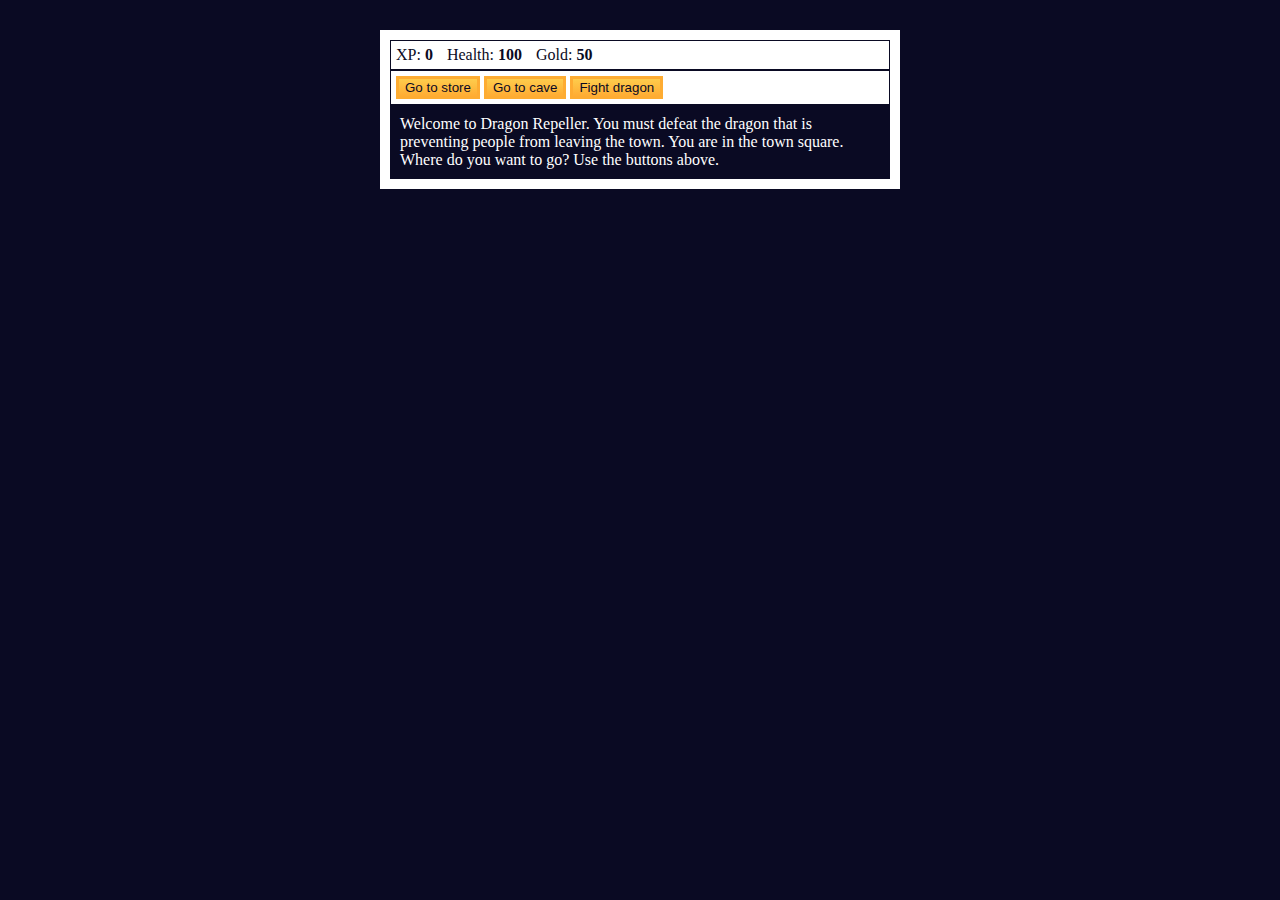
<file: basicRolePlayGame/index.html>
<!DOCTYPE html>
<html lang="en">
   <head>
      <meta charset="utf-8" />
      <link rel="stylesheet" href="./styles.css" />
      <title>RPG - Dragon Repeller</title>
   </head>
   <body>
      <div id="game">
         <div id="stats">
            <span class="stat"
               >XP: <strong><span id="xpText">0</span></strong></span
            >
            <span class="stat"
               >Health: <strong><span id="healthText">100</span></strong></span
            >
            <span class="stat"
               >Gold: <strong><span id="goldText">50</span></strong></span
            >
         </div>
         <div id="controls">
            <button id="button1">Go to store</button>
            <button id="button2">Go to cave</button>
            <button id="button3">Fight dragon</button>
         </div>
         <div id="monsterStats">
            <span class="stat"
               >Monster Name: <strong><span id="monsterName"></span></strong
            ></span>
            <span class="stat"
               >Health: <strong><span id="monsterHealth"></span></strong
            ></span>
         </div>
         <div id="text">
            Welcome to Dragon Repeller. You must defeat the dragon that is
            preventing people from leaving the town. You are in the town square.
            Where do you want to go? Use the buttons above.
         </div>
      </div>
      <script src="./script.js"></script>
   </body>
</html>
</file>
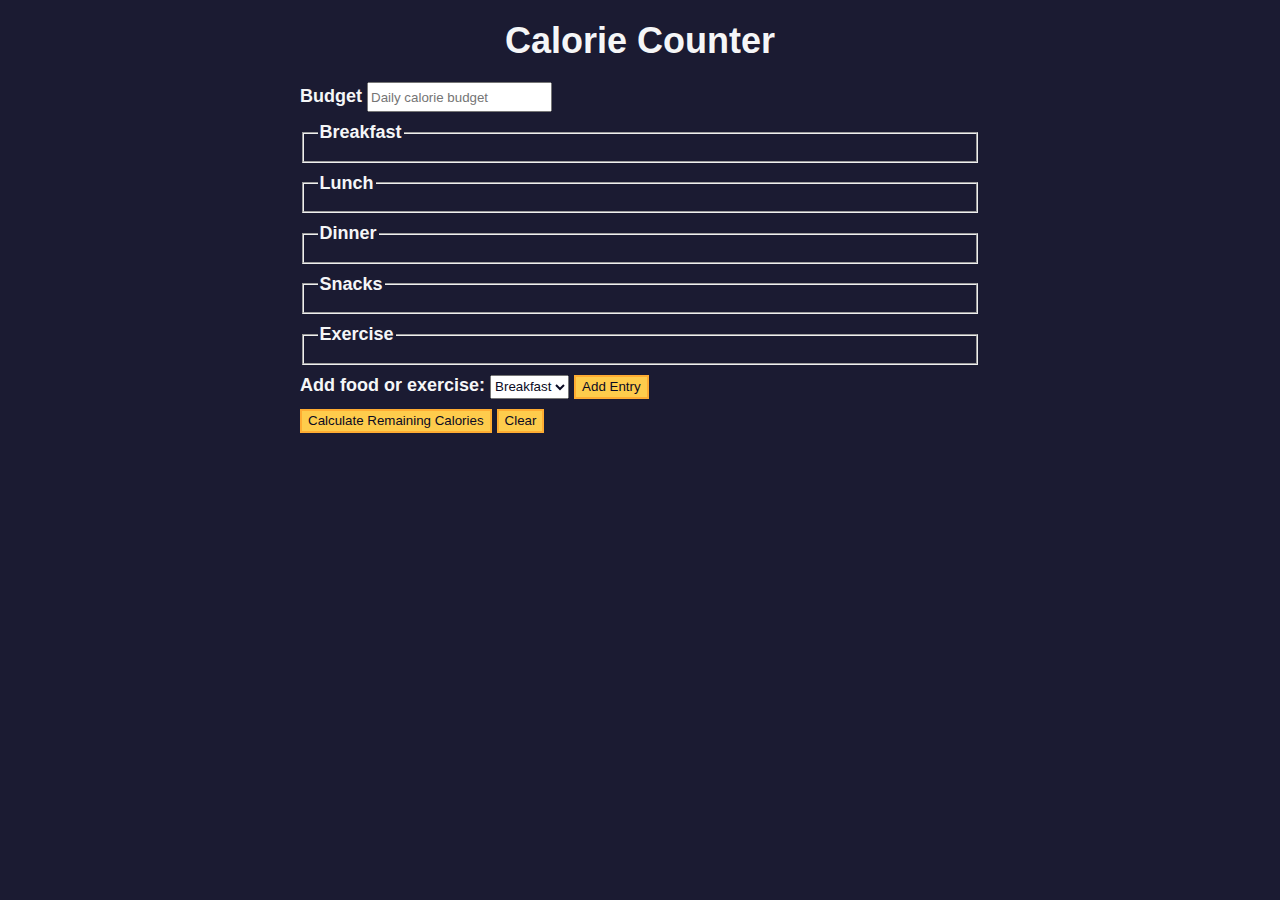
<file: calorieCounter/index.html>
<!DOCTYPE html>
<html lang="en">
   <head>
      <meta charset="utf-8" />
      <meta name="viewport" content="width=device-width, initial-scale=1.0" />
      <link rel="stylesheet" href="styles.css" />
      <title>Calorie Counter</title>
   </head>
   <body>
      <main>
         <h1>Calorie Counter</h1>
         <div class="container">
            <form id="calorie-counter">
               <label for="budget">Budget</label>
               <input
                  type="number"
                  min="0"
                  id="budget"
                  placeholder="Daily calorie budget"
                  required
               />
               <fieldset id="breakfast">
                  <legend>Breakfast</legend>
                  <div class="input-container"></div>
               </fieldset>
               <fieldset id="lunch">
                  <legend>Lunch</legend>
                  <div class="input-container"></div>
               </fieldset>
               <fieldset id="dinner">
                  <legend>Dinner</legend>
                  <div class="input-container"></div>
               </fieldset>
               <fieldset id="snacks">
                  <legend>Snacks</legend>
                  <div class="input-container"></div>
               </fieldset>
               <fieldset id="exercise">
                  <legend>Exercise</legend>
                  <div class="input-container"></div>
               </fieldset>
               <div class="controls">
                  <span>
                     <label for="entry-dropdown">Add food or exercise:</label>
                     <select id="entry-dropdown" name="options">
                        <option value="breakfast" selected>Breakfast</option>
                        <option value="lunch">Lunch</option>
                        <option value="dinner">Dinner</option>
                        <option value="snacks">Snacks</option>
                        <option value="exercise">Exercise</option>
                     </select>
                     <button type="button" id="add-entry">Add Entry</button>
                  </span>
               </div>
               <div>
                  <button type="submit">Calculate Remaining Calories</button>
                  <button type="button" id="clear">Clear</button>
               </div>
            </form>
            <div id="output" class="output hide"></div>
         </div>
      </main>
      <script src="./script.js"></script>
   </body>
</html>
</file>
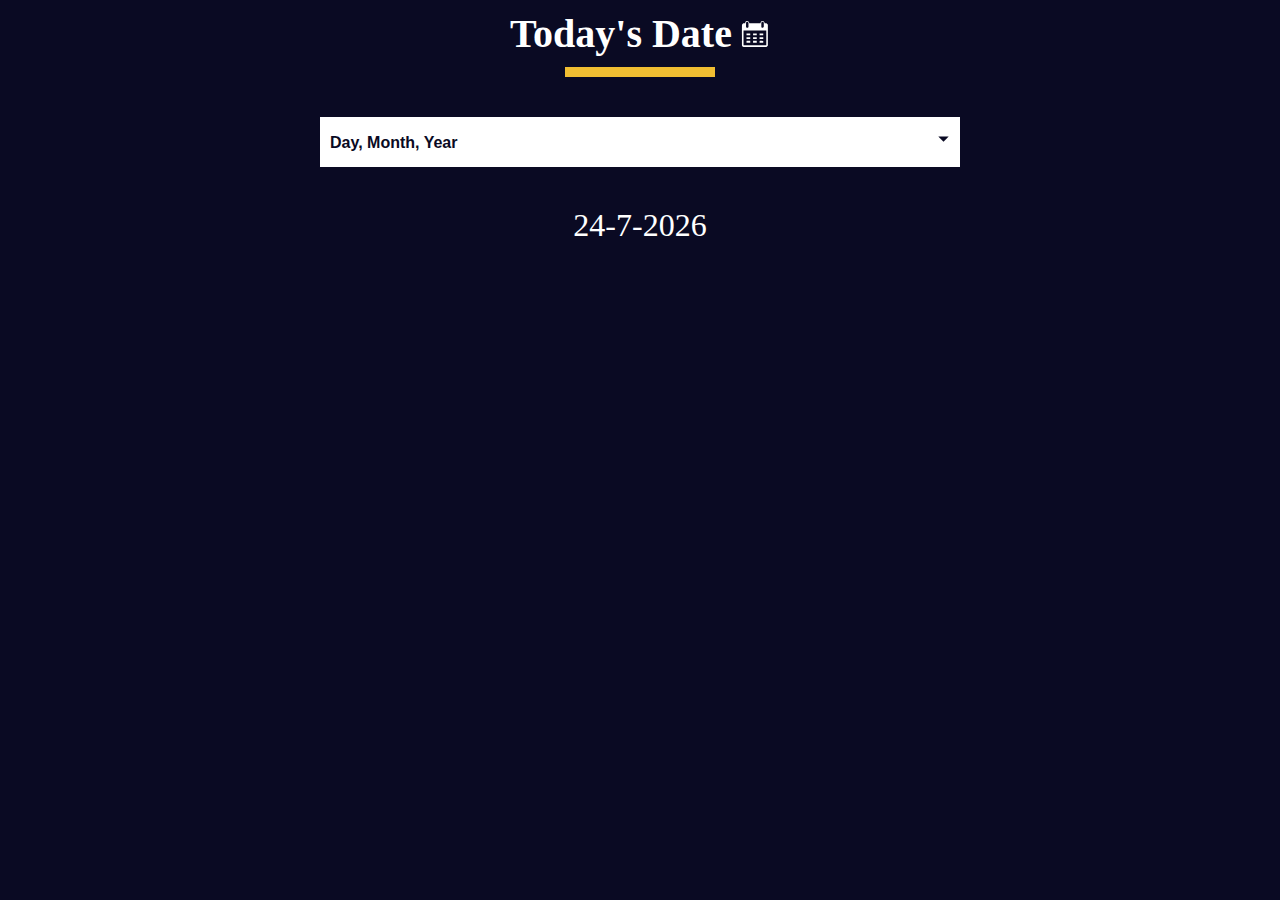
<file: dateFormatter/index.html>
<!DOCTYPE html>
<html lang="en">
   <head>
      <meta charset="UTF-8" />
      <meta http-equiv="X-UA-Compatible" content="IE=edge" />
      <meta name="viewport" content="width=device-width, initial-scale=1.0" />
      <title>Learn the Date Object by Building a Date Formatter</title>
      <link rel="stylesheet" href="./styles.css" />
   </head>
   <body>
      <main>
         <div class="title-container">
            <h1 class="title">Today's Date</h1>

            <svg
               class="date-svg"
               xmlns="http://www.w3.org/2000/svg"
               version="1.0"
               width="512.000000pt"
               height="512.000000pt"
               viewBox="0 0 512.000000 512.000000"
               preserveAspectRatio="xMidYMid meet"
            >
               <g
                  transform="translate(0.000000,512.000000) scale(0.100000,-0.100000)"
                  fill="#fff"
                  stroke="none"
               >
                  <path
                     d="M1145 4777 c-71 -24 -120 -54 -164 -102 -59 -64 -83 -124 -89 -216 l-4 -77 -147 -3 c-142 -4 -149 -5 -213 -37 -81 -40 -149 -111 -177 -188 -21 -54 -21 -64 -21 -1789 0 -1725 0 -1735 21 -1789 28 -77 96 -148 177 -188 l67 -33 1950 0 1950 0 67 33 c74 36 133 96 170 170 l23 47 0 1760 0 1760 -23 47 c-37 74 -96 134 -169 170 -63 31 -71 32 -213 36 l-148 4 -4 77 c-8 133 -82 242 -200 297 -54 25 -75 29 -148 29 -94 -1 -151 -20 -220 -75 -75 -59 -130 -181 -130 -287 l0 -43 -954 0 -954 0 -7 74 c-12 137 -89 251 -201 303 -66 30 -179 39 -239 20z m209 -164 c23 -16 52 -49 66 -73 l25 -45 0 -365 0 -365 -28 -47 c-30 -52 -88 -92 -149 -103 -54 -10 -137 17 -175 57 -65 69 -64 60 -61 471 l3 373 27 41 c17 26 45 50 80 68 71 35 151 31 212 -12z m2594 11 c41 -20 59 -37 82 -78 l30 -51 0 -360 c0 -329 -2 -364 -19 -401 -36 -79 -137 -133 -222 -119 -57 10 -125 58 -151 107 -23 42 -23 50 -26 388 -3 377 -1 403 51 465 62 76 162 95 255 49z m537 -2717 l0 -1239 -24 -19 c-23 -19 -67 -19 -1916 -19 -1849 0 -1893 0 -1916 19 l-24 19 -3 1241 -2 1241 1942 -2 1943 -3 0 -1238z"
                  />
                  <path
                     d="M1112 2493 l3 -158 318 -3 317 -2 0 160 0 160 -320 0 -321 0 3 -157z"
                  />
                  <path
                     d="M2230 2490 l0 -160 315 0 315 0 0 160 0 160 -315 0 -315 0 0 -160z"
                  />
                  <path
                     d="M3342 2493 l3 -158 310 0 310 0 3 158 3 157 -316 0 -316 0 3 -157z"
                  />
                  <path
                     d="M1110 1855 l0 -155 320 0 320 0 0 155 0 155 -320 0 -320 0 0 -155z"
                  />
                  <path
                     d="M2230 1855 l0 -155 315 0 315 0 0 155 0 155 -315 0 -315 0 0 -155z"
                  />
                  <path
                     d="M3340 1855 l0 -155 315 0 315 0 0 155 0 155 -315 0 -315 0 0 -155z"
                  />
                  <path
                     d="M1117 1383 c-4 -3 -7 -78 -7 -165 l0 -158 320 0 320 0 0 165 0 165 -313 0 c-173 0 -317 -3 -320 -7z"
                  />
                  <path
                     d="M2230 1225 l0 -165 315 0 315 0 0 165 0 165 -315 0 -315 0 0 -165z"
                  />
                  <path
                     d="M3347 1383 c-4 -3 -7 -78 -7 -165 l0 -158 315 0 315 0 -2 163 -3 162 -306 3 c-168 1 -308 -1 -312 -5z"
                  />
               </g>
            </svg>
         </div>
         <div class="divider"></div>

         <div class="dropdown-container">
            <select name="date-options" id="date-options">
               <option value="dd-mm-yyyy">Day, Month, Year</option>
               <option value="yyyy-mm-dd">Year, Month, Day</option>
               <option value="mm-dd-yyyy-h-mm">
                  Month, Day, Year, Hours, Minutes
               </option>
            </select>
            <div class="select-icon">
               <svg
                  class="icon"
                  xmlns="http://www.w3.org/2000/svg"
                  width="25"
                  height="35"
                  viewBox="0 0 24 24"
               >
                  <rect x="0" fill="none" width="24" height="24" />

                  <g>
                     <path d="M7 10l5 5 5-5" />
                  </g>
               </svg>
            </div>
         </div>

         <p id="current-date"></p>
      </main>

      <script src="./script.js"></script>
   </body>
</html>
</file>
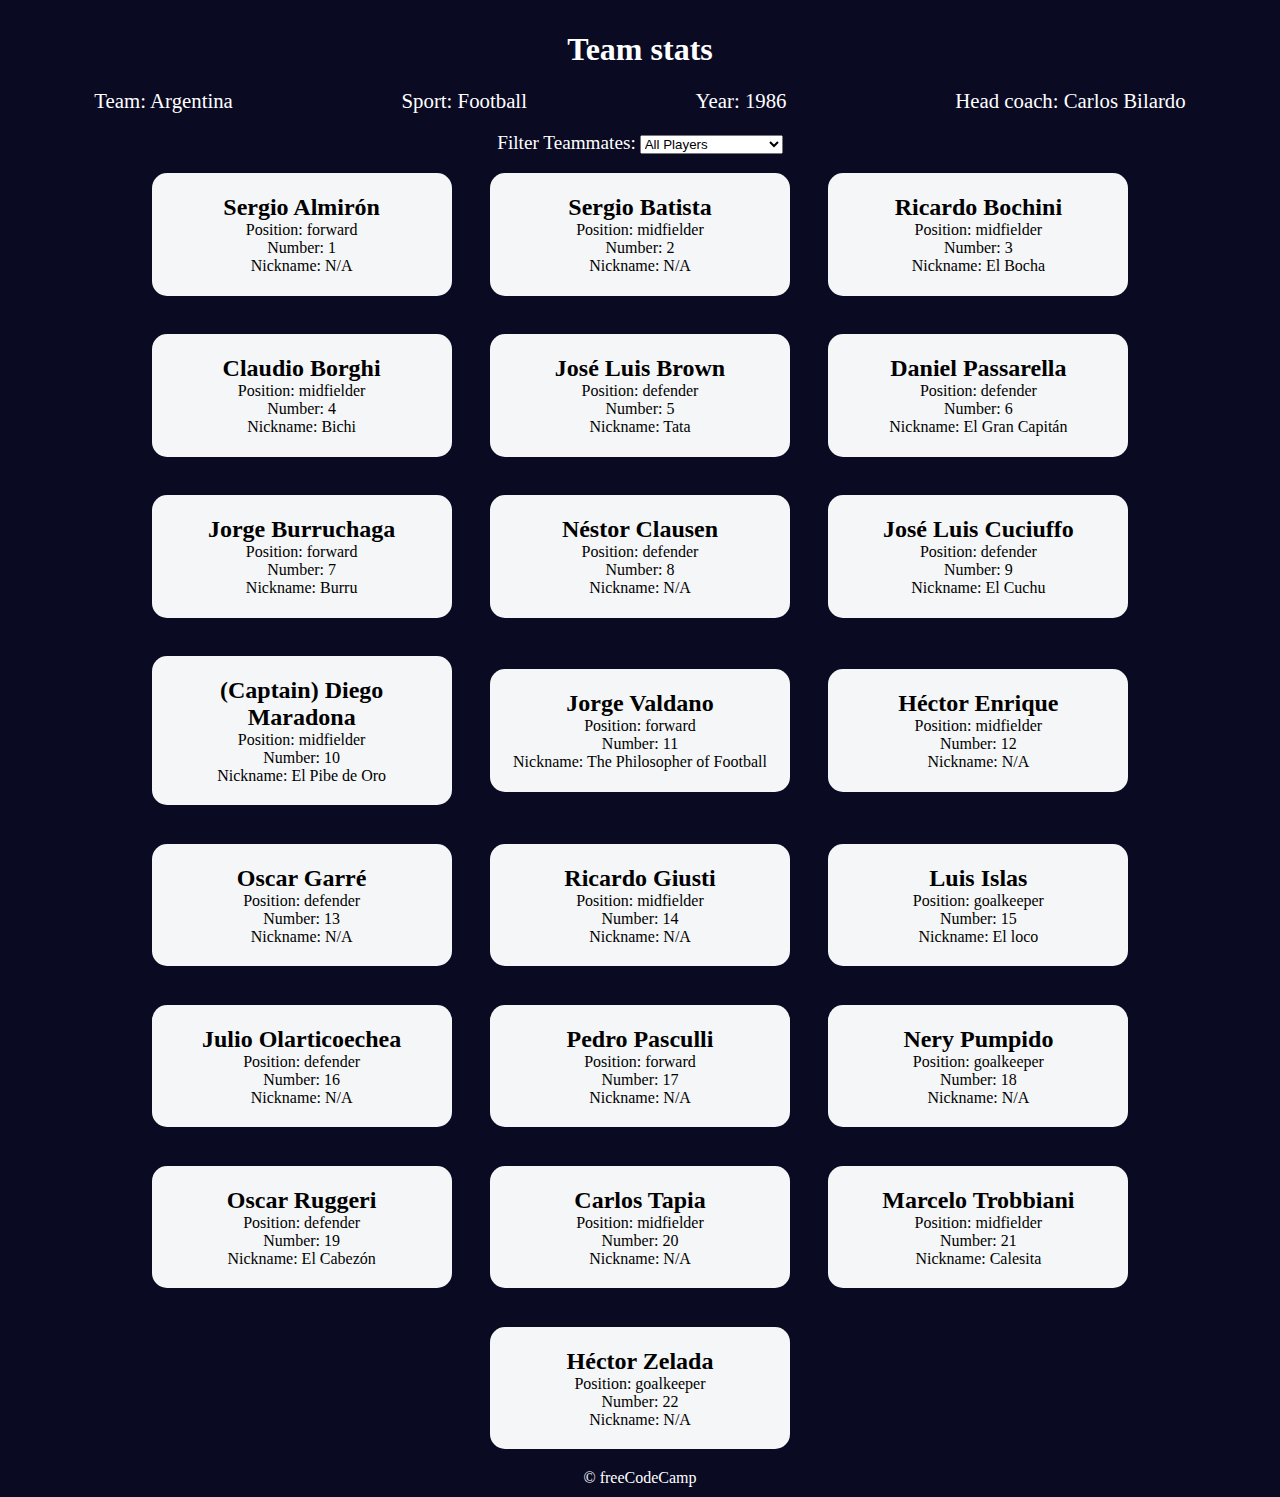
<file: Football Team Cards/index.html>
<!DOCTYPE html>
<html lang="en">
   <head>
      <meta charset="UTF-8" />
      <meta http-equiv="X-UA-Compatible" content="IE=edge" />
      <meta name="viewport" content="width=device-width, initial-scale=1.0" />
      <title>
         Learn Modern JavaScript methods by building football team cards
      </title>
      <link rel="stylesheet" href="styles.css" />
   </head>
   <body>
      <h1 class="title">Team stats</h1>
      <main>
         <div class="team-stats">
            <p>Team: <span id="team"></span></p>
            <p>Sport: <span id="sport"></span></p>
            <p>Year: <span id="year"></span></p>
            <p>Head coach: <span id="head-coach"></span></p>
         </div>
         <label class="options-label" for="players">Filter Teammates:</label>
         <select name="players" id="players">
            <option value="all">All Players</option>
            <option value="nickname">Nicknames</option>
            <option value="forward">Position Forward</option>
            <option value="midfielder">Position Midfielder</option>
            <option value="defender">Position Defender</option>
            <option value="goalkeeper">Position Goalkeeper</option>
         </select>
         <div class="cards" id="player-cards">
            <div class="player-card">
               <h2>Sergio Almirón</h2>
               <p>Position: forward</p>
               <p>Number: 1</p>
               <p>Nickname: N/A</p>
            </div>
            <div class="player-card">
               <h2>Sergio Batista</h2>
               <p>Position: midfielder</p>
               <p>Number: 2</p>
               <p>Nickname: N/A</p>
            </div>
            <div class="player-card">
               <h2>Ricardo Bochini</h2>
               <p>Position: midfielder</p>
               <p>Number: 3</p>
               <p>Nickname: El Bocha</p>
            </div>
            <div class="player-card">
               <h2>Claudio Borghi</h2>
               <p>Position: midfielder</p>
               <p>Number: 4</p>
               <p>Nickname: Bichi</p>
            </div>
            <div class="player-card">
               <h2>José Luis Brown</h2>
               <p>Position: defender</p>
               <p>Number: 5</p>
               <p>Nickname: Tata</p>
            </div>
            <div class="player-card">
               <h2>Daniel Passarella</h2>
               <p>Position: defender</p>
               <p>Number: 6</p>
               <p>Nickname: El Gran Capitán</p>
            </div>
            <div class="player-card">
               <h2>Jorge Burruchaga</h2>
               <p>Position: forward</p>
               <p>Number: 7</p>
               <p>Nickname: Burru</p>
            </div>
            <div class="player-card">
               <h2>Néstor Clausen</h2>
               <p>Position: defender</p>
               <p>Number: 8</p>
               <p>Nickname: N/A</p>
            </div>
            <div class="player-card">
               <h2>José Luis Cuciuffo</h2>
               <p>Position: defender</p>
               <p>Number: 9</p>
               <p>Nickname: El Cuchu</p>
            </div>
            <div class="player-card">
               <h2>(Captain) Diego Maradona</h2>
               <p>Position: midfielder</p>
               <p>Number: 10</p>
               <p>Nickname: El Pibe de Oro</p>
            </div>
            <div class="player-card">
               <h2>Jorge Valdano</h2>
               <p>Position: forward</p>
               <p>Number: 11</p>
               <p>Nickname: The Philosopher of Football</p>
            </div>
            <div class="player-card">
               <h2>Héctor Enrique</h2>
               <p>Position: midfielder</p>
               <p>Number: 12</p>
               <p>Nickname: N/A</p>
            </div>
            <div class="player-card">
               <h2>Oscar Garré</h2>
               <p>Position: defender</p>
               <p>Number: 13</p>
               <p>Nickname: N/A</p>
            </div>
            <div class="player-card">
               <h2>Ricardo Giusti</h2>
               <p>Position: midfielder</p>
               <p>Number: 14</p>
               <p>Nickname: N/A</p>
            </div>
            <div class="player-card">
               <h2>Luis Islas</h2>
               <p>Position: goalkeeper</p>
               <p>Number: 15</p>
               <p>Nickname: El loco</p>
            </div>
            <div class="player-card">
               <h2>Julio Olarticoechea</h2>
               <p>Position: defender</p>
               <p>Number: 16</p>
               <p>Nickname: N/A</p>
            </div>
            <div class="player-card">
               <h2>Pedro Pasculli</h2>
               <p>Position: forward</p>
               <p>Number: 17</p>
               <p>Nickname: N/A</p>
            </div>
            <div class="player-card">
               <h2>Nery Pumpido</h2>
               <p>Position: goalkeeper</p>
               <p>Number: 18</p>
               <p>Nickname: N/A</p>
            </div>
            <div class="player-card">
               <h2>Oscar Ruggeri</h2>
               <p>Position: defender</p>
               <p>Number: 19</p>
               <p>Nickname: El Cabezón</p>
            </div>
            <div class="player-card">
               <h2>Carlos Tapia</h2>
               <p>Position: midfielder</p>
               <p>Number: 20</p>
               <p>Nickname: N/A</p>
            </div>
            <div class="player-card">
               <h2>Marcelo Trobbiani</h2>
               <p>Position: midfielder</p>
               <p>Number: 21</p>
               <p>Nickname: Calesita</p>
            </div>
            <div class="player-card">
               <h2>Héctor Zelada</h2>
               <p>Position: goalkeeper</p>
               <p>Number: 22</p>
               <p>Nickname: N/A</p>
            </div>
         </div>
      </main>
      <footer>&copy; freeCodeCamp</footer>
      <script src="./script.js"></script>
   </body>
</html>
</file>
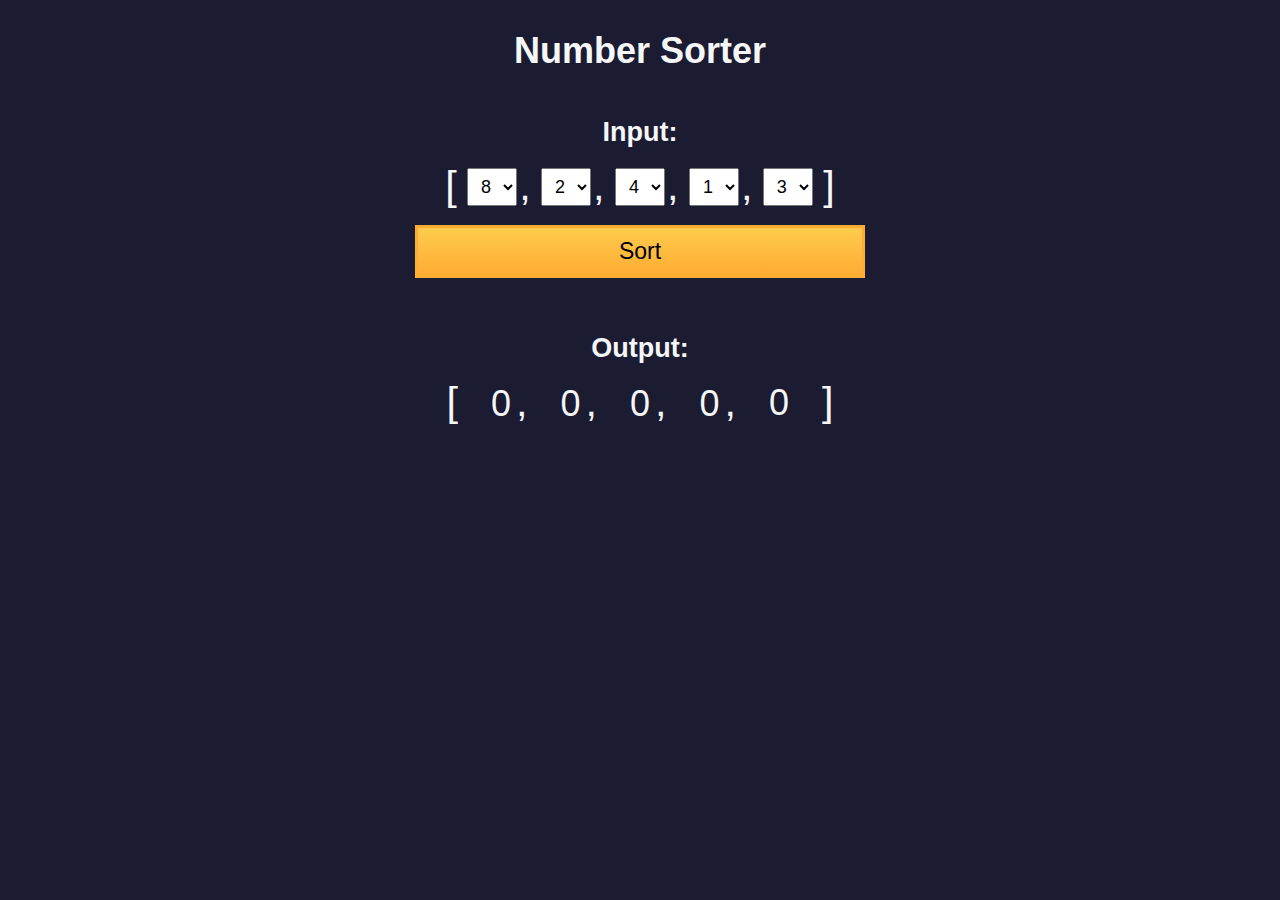
<file: numberSorter/index.html>
<!DOCTYPE html>
<html>
   <head>
      <meta charset="UTF-8" />
      <meta name="viewport" content="width=device-width, initial-scale=1.0" />
      <link rel="stylesheet" type="text/css" href="./styles.css" />
      <title>Number Sorter</title>
   </head>
   <body>
      <main>
         <h1>Number Sorter</h1>
         <form id="form" class="form">
            <h2>Input:</h2>
            <fieldset>
               <span class="bracket">[</span>
               <div>
                  <select
                     name="values"
                     class="values-dropdown"
                     aria-label="first number"
                  >
                     <option value="0">0</option>
                     <option value="1">1</option>
                     <option value="2">2</option>
                     <option value="3">3</option>
                     <option value="4">4</option>
                     <option value="5">5</option>
                     <option value="6">6</option>
                     <option value="7">7</option>
                     <option value="8" selected>8</option>
                     <option value="9">9</option>
                  </select>
                  <span class="comma">,</span>
               </div>
               <div>
                  <select
                     name="values"
                     class="values-dropdown"
                     aria-label="second number"
                  >
                     <option value="0">0</option>
                     <option value="1">1</option>
                     <option value="2" selected>2</option>
                     <option value="3">3</option>
                     <option value="4">4</option>
                     <option value="5">5</option>
                     <option value="6">6</option>
                     <option value="7">7</option>
                     <option value="8">8</option>
                     <option value="9">9</option>
                  </select>
                  <span class="comma">,</span>
               </div>
               <div>
                  <select
                     name="values"
                     class="values-dropdown"
                     aria-label="third number"
                  >
                     <option value="0">0</option>
                     <option value="1">1</option>
                     <option value="2">2</option>
                     <option value="3">3</option>
                     <option value="4" selected>4</option>
                     <option value="5">5</option>
                     <option value="6">6</option>
                     <option value="7">7</option>
                     <option value="8">8</option>
                     <option value="9">9</option>
                  </select>
                  <span class="comma">,</span>
               </div>
               <div>
                  <select
                     name="values"
                     class="values-dropdown"
                     aria-label="fourth number"
                  >
                     <option value="0">0</option>
                     <option value="1" selected>1</option>
                     <option value="2">2</option>
                     <option value="3">3</option>
                     <option value="4">4</option>
                     <option value="5">5</option>
                     <option value="6">6</option>
                     <option value="7">7</option>
                     <option value="8">8</option>
                     <option value="9">9</option>
                  </select>
                  <span class="comma">,</span>
               </div>
               <div>
                  <select
                     name="values"
                     class="values-dropdown"
                     aria-label="fifth number"
                  >
                     <option value="0">0</option>
                     <option value="1">1</option>
                     <option value="2">2</option>
                     <option value="3" selected>3</option>
                     <option value="4">4</option>
                     <option value="5">5</option>
                     <option value="6">6</option>
                     <option value="7">7</option>
                     <option value="8">8</option>
                     <option value="9">9</option>
                  </select>
               </div>
               <span class="bracket">]</span>
            </fieldset>
            <button id="sort">Sort</button>
         </form>
         <div class="output-container">
            <h2>Output:</h2>
            <div class="output-array">
               <span class="bracket">[</span>
               <div>
                  <span class="output-value" id="output-value-0">0</span>
                  <span class="comma">,</span>
               </div>
               <div>
                  <span class="output-value" id="output-value-1">0</span>
                  <span class="comma">,</span>
               </div>
               <div>
                  <span class="output-value" id="output-value-2">0</span>
                  <span class="comma">,</span>
               </div>
               <div>
                  <span class="output-value" id="output-value-3">0</span>
                  <span class="comma">,</span>
               </div>
               <div>
                  <span class="output-value" id="output-value-4">0</span>
               </div>
               <span class="bracket">]</span>
            </div>
         </div>
      </main>
      <script src="./script.js"></script>
   </body>
</html>
</file>
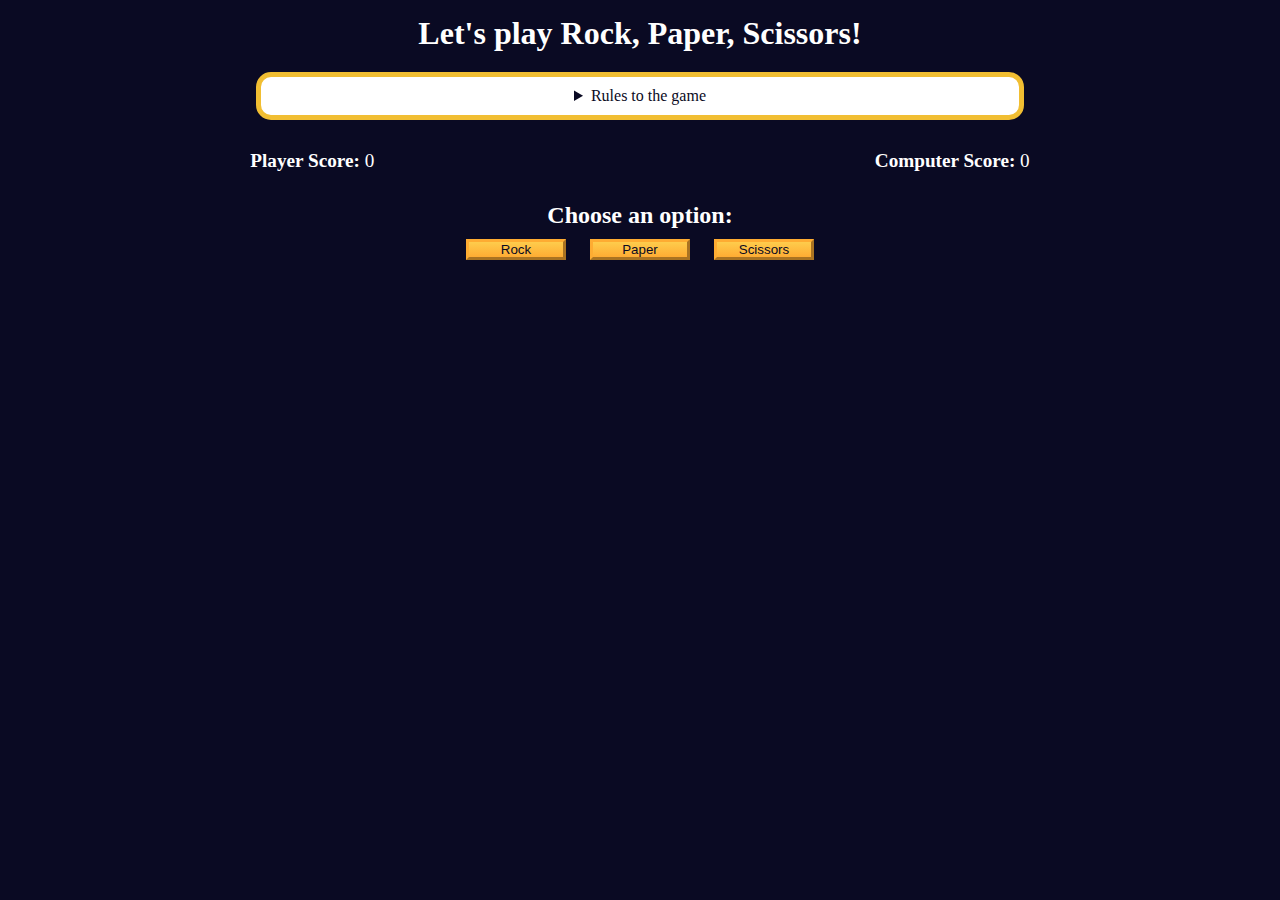
<file: rockPaperScissor/index.html>
<!DOCTYPE html>
<html lang="en">
   <head>
      <meta charset="UTF-8" />
      <meta name="viewport" content="width=device-width, initial-scale=1.0" />
      <title>Rock, Paper, Scissors game</title>
      <link rel="stylesheet" href="./styles.css" />
   </head>
   <body>
      <h1>Let's play Rock, Paper, Scissors!</h1>
      <main>
         <details class="rules-container">
            <summary>Rules to the game</summary>

            <p>You will be playing against the computer.</p>
            <p>You can choose between Rock, Paper, and Scissors.</p>
            <p>The first one to three points wins.</p>

            <p>Here are the rules to getting a point in the game:</p>
            <ul>
               <li>Rock beats Scissors</li>
               <li>Scissors beats Paper</li>
               <li>Paper beats Rock</li>
            </ul>
            <p>
               If the player and computer choose the same option (Ex. Paper and
               Paper), then no one gets the point.
            </p>
         </details>

         <div class="score-container">
            <strong
               >Player Score:
               <span class="score" id="player-score">0</span></strong
            >
            <strong
               >Computer Score:
               <span class="score" id="computer-score">0</span></strong
            >
         </div>

         <section class="options-container">
            <h2>Choose an option:</h2>
            <div class="btn-container">
               <button id="rock-btn" class="btn">Rock</button>
               <button id="paper-btn" class="btn">Paper</button>
               <button id="scissors-btn" class="btn">Scissors</button>
            </div>
         </section>

         <div class="results-container">
            <p id="results-msg"></p>
            <p id="winner-msg"></p>
            <button class="btn" id="reset-game-btn">Play again?</button>
         </div>
      </main>
      <script src="./script.js"></script>
   </body>
</html>
</file>
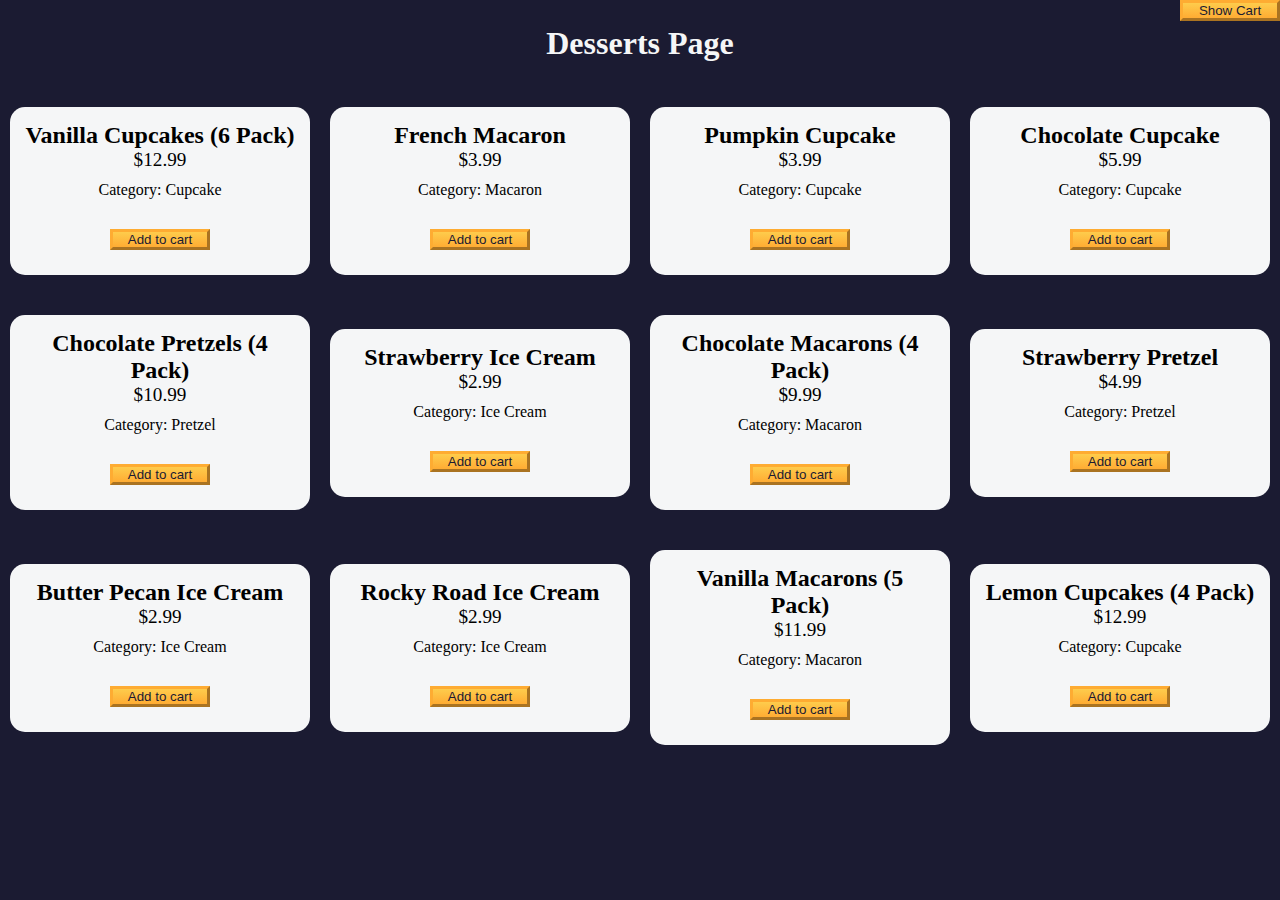
<file: shoppingCart/index.html>
<!DOCTYPE html>
<html lang="en">
   <head>
      <meta charset="UTF-8" />
      <meta http-equiv="X-UA-Compatible" content="IE=edge" />
      <meta name="viewport" content="width=device-width, initial-scale=1.0" />
      <title>freeCodeCamp Shopping Cart</title>
      <link rel="stylesheet" href="./styles.css" />
   </head>
   <body>
      <header>
         <h1 class="title">Desserts Page</h1>
      </header>
      <main>
         <button id="cart-btn" type="button" class="btn">
            <span id="show-hide-cart">Show</span> Cart
         </button>
         <div id="cart-container">
            <button class="btn" id="clear-cart-btn">Clear Cart</button>
            <div id="products-container"></div>
            <p>Total number of items: <span id="total-items">0</span></p>
            <p>Subtotal: <span id="subtotal">$0</span></p>
            <p>Taxes: <span id="taxes">$0</span></p>
            <p>Total: <span id="total">$0</span></p>
         </div>
         <div id="dessert-card-container"></div>
      </main>
      <script src="./script.js"></script>
   </body>
</html>
</file>
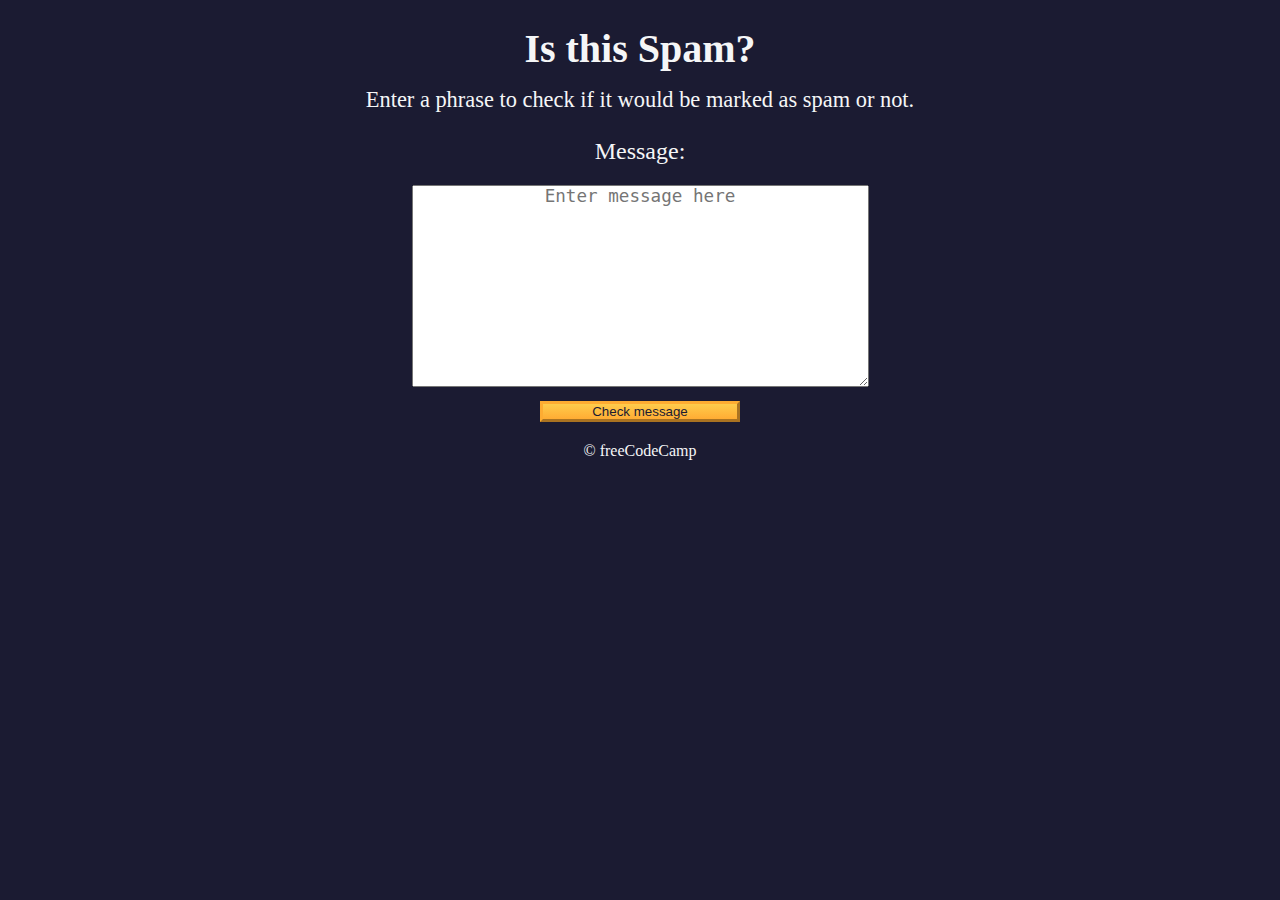
<file: spamFilter/index.html>
<!DOCTYPE html>
<html lang="en">
   <head>
      <meta charset="UTF-8" />
      <meta name="viewport" content="width=device-width" />
      <title>Learn Regular Expressions by Building a Spam Filter</title>
      <link rel="stylesheet" href="styles.css" />
   </head>

   <body>
      <header class="main-text">
         <h1 class="title">Is this Spam?</h1>
         <p class="description">
            Enter a phrase to check if it would be marked as spam or not.
         </p>
      </header>

      <main>
         <label class="message-label" for="message-input">Message: </label>
         <textarea
            placeholder="Enter message here"
            value=""
            type="text"
            name="message"
            id="message-input"
            rows="10"
            cols="40"
         ></textarea>
         <button class="btn" id="check-message-btn" type="button">
            Check message
         </button>
         <p id="result"></p>
      </main>

      <footer class="footer">&copy; freeCodeCamp</footer>
      <script src="./script.js"></script>
   </body>
</html>
</file>
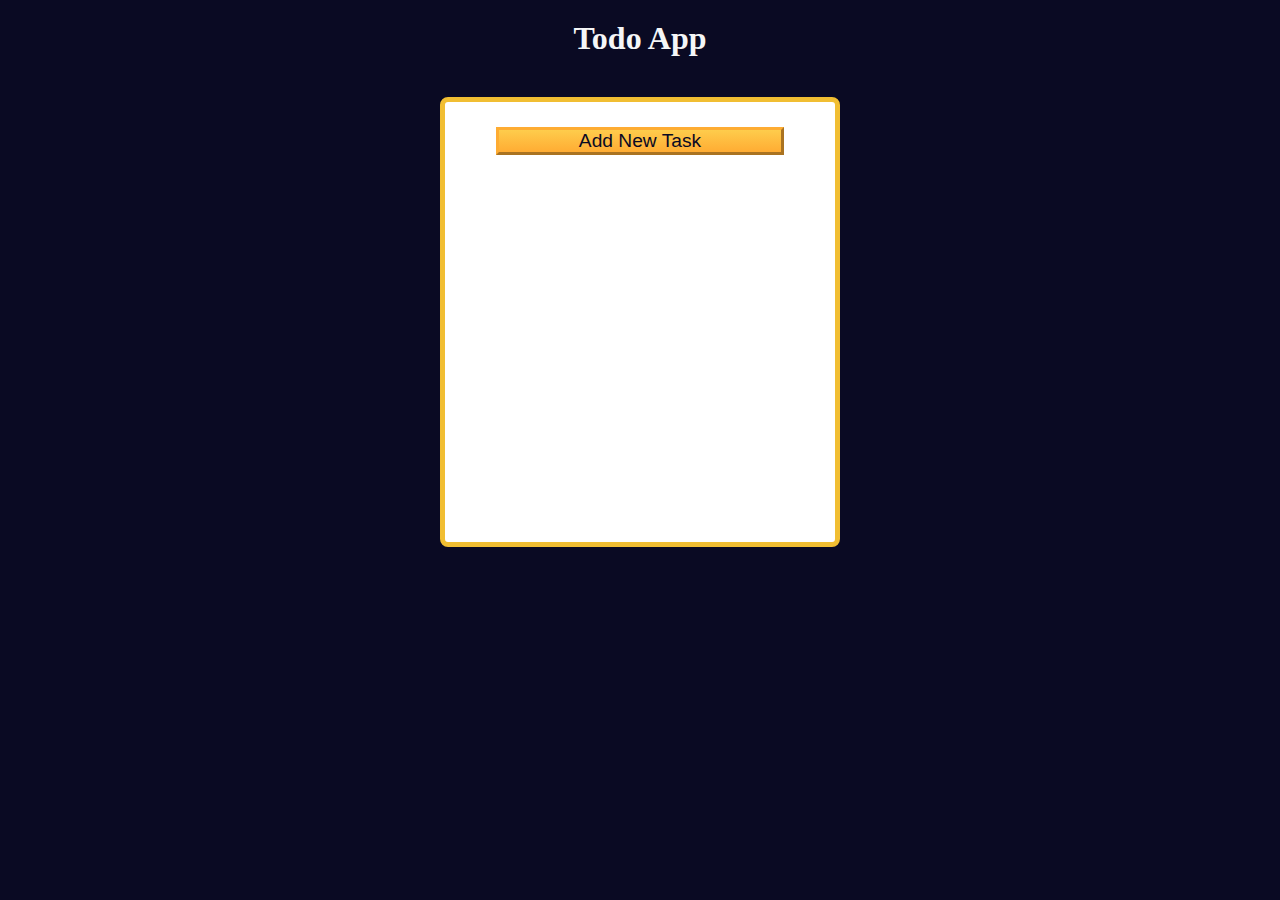
<file: TodoApp/index.html>
<!DOCTYPE html>
<html lang="en">
   <head>
      <meta charset="UTF-8" />
      <meta http-equiv="X-UA-Compatible" content="IE=edge" />
      <meta name="viewport" content="width=device-width, initial-scale=1.0" />
      <title>Learn localStorage by Building a Todo App</title>
      <link rel="stylesheet" href="styles.css" />
   </head>

   <body>
      <main>
         <h1>Todo App</h1>
         <div class="todo-app">
            <button id="open-task-form-btn" class="btn large-btn">
               Add New Task
            </button>
            <form class="task-form hidden" id="task-form">
               <div class="task-form-header">
                  <button
                     id="close-task-form-btn"
                     class="close-task-form-btn"
                     type="button"
                     aria-label="close"
                  >
                     <svg
                        class="close-icon"
                        xmlns="http://www.w3.org/2000/svg"
                        viewBox="0 0 48 48"
                        width="48px"
                        height="48px"
                     >
                        <path
                           fill="#F44336"
                           d="M21.5 4.5H26.501V43.5H21.5z"
                           transform="rotate(45.001 24 24)"
                        />
                        <path
                           fill="#F44336"
                           d="M21.5 4.5H26.5V43.501H21.5z"
                           transform="rotate(135.008 24 24)"
                        />
                     </svg>
                  </button>
               </div>
               <div class="task-form-body">
                  <label class="task-form-label" for="title-input">Title</label>
                  <input
                     required
                     type="text"
                     class="form-control"
                     id="title-input"
                     value=""
                  />
                  <label class="task-form-label" for="date-input">Date</label>
                  <input
                     type="date"
                     class="form-control"
                     id="date-input"
                     value=""
                  />
                  <label class="task-form-label" for="description-input"
                     >Description</label
                  >
                  <textarea
                     class="form-control"
                     id="description-input"
                     cols="30"
                     rows="5"
                  ></textarea>
               </div>
               <div class="task-form-footer">
                  <button
                     id="add-or-update-task-btn"
                     class="btn large-btn"
                     type="submit"
                  >
                     Add Task
                  </button>
               </div>
            </form>
            <dialog id="confirm-close-dialog">
               <form method="dialog">
                  <p class="discard-message-text">Discard unsaved changes?</p>
                  <div class="confirm-close-dialog-btn-container">
                     <button id="cancel-btn" class="btn">Cancel</button>
                     <button id="discard-btn" class="btn">Discard</button>
                  </div>
               </form>
            </dialog>
            <div id="tasks-container"></div>
         </div>
      </main>
      <script src="script.js"></script>
   </body>
</html>
</file>
<file: basicRolePlayGame/styles.css>
body {
   background-color: #0a0a23;
}

#text {
   background-color: #0a0a23;
   color: #ffffff;
   padding: 10px;
}

#game {
   max-width: 500px;
   max-height: 400px;
   background-color: #ffffff;
   color: #ffffff;
   margin: 30px auto 0px;
   padding: 10px;
}

#controls,
#stats {
   border: 1px solid #0a0a23;
   padding: 5px;
   color: #0a0a23;
}

#monsterStats {
   display: none;
   border: 1px solid #0a0a23;
   padding: 5px;
   color: #ffffff;
   background-color: #c70d0d;
}

.stat {
   padding-right: 10px;
}

button {
   cursor: pointer;
   color: #0a0a23;
   background-color: #feac32;
   background-image: linear-gradient(#fecc4c, #ffac33);
   border: 3px solid #feac32;
}
</file>
<file: calorieCounter/styles.css>
:root {
   --light-grey: #f5f6f7;
   --dark-blue: #0a0a23;
   --fcc-blue: #1b1b32;
   --light-yellow: #fecc4c;
   --dark-yellow: #feac32;
   --light-pink: #ffadad;
   --dark-red: #850000;
   --light-green: #acd157;
}

body {
   font-family: "Lato", Helvetica, Arial, sans-serif;
   font-size: 18px;
   background-color: var(--fcc-blue);
   color: var(--light-grey);
}

h1 {
   text-align: center;
}

.container {
   width: 90%;
   max-width: 680px;
}

h1,
.container,
.output {
   margin: 20px auto;
}

label,
legend {
   font-weight: bold;
}

.input-container {
   display: flex;
   flex-direction: column;
}

button {
   cursor: pointer;
   text-decoration: none;
   background-color: var(--light-yellow);
   border: 2px solid var(--dark-yellow);
}

button,
input,
select {
   min-height: 24px;
   color: var(--dark-blue);
}

fieldset,
label,
button,
input,
select {
   margin-bottom: 10px;
}

.output {
   border: 2px solid var(--light-grey);
   padding: 10px;
   text-align: center;
}

.hide {
   display: none;
}

.output span {
   font-weight: bold;
   font-size: 1.2em;
}

.surplus {
   color: var(--light-pink);
}

.deficit {
   color: var(--light-green);
}
</file>
<file: dateFormatter/styles.css>
*,
*::before,
*::after {
   margin: 0;
   padding: 0;
   box-sizing: border-box;
}

:root {
   --dark-grey: #0a0a23;
   --white: #ffffff;
   --yellow: #f1be32;
}

body {
   color: var(--white);
   background-color: var(--dark-grey);
}

.title-container {
   margin: 10px 0;
   display: flex;
   align-items: center;
   justify-content: center;
   gap: 8px;
}

.title {
   font-size: 2.5rem;
}

.date-svg {
   width: 30px;
   height: 30px;
}

.divider {
   margin: auto;
   width: 150px;
   height: 10px;
   background-color: var(--yellow);
}

.dropdown-container {
   width: 50%;
   margin: 40px auto;
   position: relative;
}

select {
   display: block;
   margin: 20px auto 0;
   width: 100%;
   height: 50px;
   font-size: 100%;
   font-weight: bold;
   cursor: pointer;
   background-color: var(--white);
   border: none;
   color: var(--dark-grey);
   appearance: none;
   padding: 10px;
   padding-right: 38px;
   -webkit-appearance: none;
   -moz-appearance: none;
   transition: color 0.3s ease, background-color 0.3s ease,
      border-bottom-color 0.3s ease;
}

.select-icon {
   position: absolute;
   top: 4px;
   right: 4px;
   width: 30px;
   height: 36px;
   pointer-events: none;
   padding-left: 5px;
   transition: background-color 0.3s ease, border-color 0.3s ease;
}

.select-icon svg.icon {
   transition: fill 0.3s ease;
   fill: var(--dark-grey);
}

#current-date {
   font-size: 2rem;
   text-align: center;
}

@media (max-width: 375px) {
   .title {
      font-size: 2rem;
   }

   .dropdown-container {
      width: 80%;
   }

   .date-svg {
      display: none;
   }
}
</file>
<file: Football Team Cards/styles.css>
*,
*::before,
*::after {
   box-sizing: border-box;
   margin: 0;
   padding: 0;
}

:root {
   --dark-grey: #0a0a23;
   --light-grey: #f5f6f7;
   --white: #ffffff;
   --black: #000;
}

body {
   background-color: var(--dark-grey);
   text-align: center;
   padding: 10px;
}

.title,
.options-label,
.team-stats,
footer {
   color: var(--white);
}

.title {
   margin: 1.3rem 0;
}

.team-stats {
   display: flex;
   justify-content: space-around;
   flex-wrap: wrap;
   font-size: 1.3rem;
   margin: 1.2rem 0;
}

.options-label {
   font-size: 1.2rem;
}

.cards {
   display: flex;
   flex-wrap: wrap;
   justify-content: center;
   align-items: center;
}

.player-card {
   background-color: var(--light-grey);
   padding: 1.3rem;
   margin: 1.2rem;
   width: 300px;
   border-radius: 15px;
}

@media (max-width: 768px) {
   .team-stats {
      flex-direction: column;
   }
}
</file>
<file: numberSorter/styles.css>
:root {
   --gray-00: #ffffff;
   --gray-05: #f5f6f7;
   --gray-15: #d0d0d5;
   --gray-75: #3b3b4f;
   --gray-85: #1b1b32;
   --gray-90: #0a0a23;
   --blue-50: #198eee;
   --error: #a94442;
   --danger-color: #850000;
   --danger-background: #ffadad;
}

*,
::before,
::after {
   padding: 0;
   margin: 0;
   box-sizing: border-box;
}

body {
   font-family: "Lato", Helvetica, Arial, sans-serif;
   font-size: 18px;
   background-color: var(--gray-85);
   color: var(--gray-05);
}

main {
   display: flex;
   flex-direction: column;
   align-items: center;
}

h1 {
   margin: 30px auto;
}

h2 {
   margin-bottom: 15px;
}

form {
   width: 100%;
   text-align: center;
   padding: 15px;
}

fieldset {
   border: 0 none;
   height: 100%;
   margin: auto;
   display: flex;
   justify-content: space-around;
   align-items: center;
}

fieldset div {
   display: flex;
   justify-content: center;
   align-items: center;
}

.bracket,
.comma {
   font-size: 2.3em;
}

form .comma {
   margin-left: 2px;
}

select {
   font-family: inherit;
   font-size: inherit;
   line-height: inherit;
   height: 38px;
   width: 50px;
   text-align: center;
}

button {
   cursor: pointer;
   margin-top: 15px;
   text-decoration: none;
   background-image: linear-gradient(#fecc4c, #ffac33);
   border: 3px solid #feac32;
   padding: 10px 16px;
   font-size: 23px;
   width: 100%;
}

select:focus-visible,
button:focus-visible {
   outline: 3px solid var(--blue-50);
}

.output-container {
   width: 95%;
   min-height: 55px;
   margin-top: 25px;
   border-radius: 0;
   padding: 15px;
   overflow-wrap: break-word;
   text-align: center;
}

.output-array {
   width: 100%;
   margin: auto;
   display: flex;
   align-items: center;
   justify-content: space-around;
}

.output-value {
   font-size: 2em;
}

.alert {
   background-color: var(--danger-background);
   border: 3px solid var(--danger-color);
   color: var(--danger-color);
}

@media (min-width: 550px) {
   form,
   .output-container {
      max-width: 480px;
   }

   fieldset {
      max-width: 400px;
   }

   .output-array {
      max-width: 420px;
   }
}
</file>
<file: rockPaperScissor/styles.css>
*,
*::before,
*::after {
   margin: 0;
   padding: 0;
   box-sizing: border-box;
}

:root {
   --very-dark-blue: #0a0a23;
   --white: #ffffff;
   --yellow: #f1be32;
   --golden-yellow: #feac32;
}

body {
   background-color: var(--very-dark-blue);
   text-align: center;
   color: var(--white);
}

h1 {
   margin: 15px 0 20px;
}

.btn {
   cursor: pointer;
   width: 100px;
   margin: 10px;
   color: var(--very-dark-blue);
   background-color: var(--golden-yellow);
   background-image: linear-gradient(#fecc4c, #ffac33);
   border-color: var(--golden-yellow);
   border-width: 3px;
}

.btn:hover {
   background-image: linear-gradient(#ffcc4c, #f89808);
}

.rules-container {
   padding: 10px 0;
   margin: auto;
   border-radius: 15px;
   border: 5px solid var(--yellow);
   background-color: var(--white);
   color: var(--very-dark-blue);
}

.rules-container ul {
   list-style-type: none;
}

.rules-container p {
   margin: 10px 0;
}

@media (min-width: 760px) {
   .rules-container {
      width: 60%;
   }
}

.score-container {
   display: flex;
   justify-content: space-around;
   margin: 30px 0;
   font-size: 1.2rem;
}

.score {
   font-weight: 500;
}

.results-container {
   font-size: 1.3rem;
   margin: 15px 0;
}

#winner-msg {
   margin-top: 25px;
}

#reset-game-btn {
   display: none;
   margin: 20px auto;
}
</file>
<file: shoppingCart/styles.css>
*,
*::before,
*::after {
   margin: 0;
   padding: 0;
   box-sizing: border-box;
}

:root {
   --dark-grey: #1b1b32;
   --light-grey: #f5f6f7;
   --black: #000;
   --white: #fff;
   --grey: #3b3b4f;
   --golden-yellow: #fecc4c;
   --yellow: #ffcc4c;
   --gold: #feac32;
   --orange: #ffac33;
   --dark-orange: #f89808;
}

body {
   background-color: var(--dark-grey);
}

.title {
   color: var(--light-grey);
   text-align: center;
   margin: 25px 0;
}

#dessert-card-container {
   display: flex;
   flex-direction: column;
   flex-wrap: wrap;
   align-items: center;
}

.dessert-card {
   background-color: var(--light-grey);
   padding: 15px;
   text-align: center;
   border-radius: 15px;
   margin: 20px 10px;
}

.dessert-price {
   font-size: 1.2rem;
}

.btn {
   display: block;
   cursor: pointer;
   width: 100px;
   color: var(--dark-grey);
   background-color: var(--gold);
   background-image: linear-gradient(var(--golden-yellow), var(--orange));
   border-color: var(--gold);
   border-width: 3px;
}

.btn:hover {
   background-image: linear-gradient(var(--yellow), var(--dark-orange));
}

#cart-btn {
   position: absolute;
   top: 0;
   right: 0;
}

.add-to-cart-btn {
   margin: 30px auto 10px;
}

#cart-container {
   display: none;
   position: absolute;
   top: 60px;
   right: 0;
   background-color: var(--light-grey);
   width: 200px;
   height: 400px;
   border: 8px double var(--black);
   border-radius: 15px;
   text-align: center;
   font-size: 1.2rem;
   overflow-y: scroll;
}

.product {
   margin: 25px 0;
}

.product-count {
   display: inline-block;
   margin-right: 10px;
}

.product-category {
   margin: 10px 0;
}

@media (min-width: 768px) {
   #dessert-card-container {
      flex-direction: row;
   }

   .dessert-card {
      flex: 1 0 21%;
   }

   #cart-container {
      width: 300px;
   }
}
</file>
<file: spamFilter/styles.css>
*,
*::before,
*::after {
   box-sizing: border-box;
   margin: 0;
   padding: 0;
}

:root {
   --dark-grey: #1b1b32;
   --light-grey: #f5f6f7;
   --golden-yellow: #fecc4c;
   --yellow: #ffcc4c;
   --gold: #feac32;
   --orange: #ffac33;
   --dark-orange: #f89808;
}

body {
   background-color: var(--dark-grey);
   color: var(--light-grey);
}

body,
#message-input:placeholder-shown {
   text-align: center;
}

textarea {
   max-width: 90%;
}

.main-text {
   margin: 25px 0;
}

.title {
   font-size: 2.5rem;
}

.description {
   margin-top: 15px;
   font-size: 1.4rem;
}

.message-label {
   display: block;
   margin-bottom: 20px;
   font-size: 1.5rem;
}

#message-input:placeholder-shown,
textarea {
   font-size: 1.1rem;
}

.btn {
   display: block;
   cursor: pointer;
   width: 200px;
   margin: 10px auto;
   color: var(--dark-grey);
   background-color: var(--gold);
   background-image: linear-gradient(var(--golden-yellow), var(--orange));
   border-color: var(--gold);
   border-width: 3px;
}

.btn:hover {
   background-image: linear-gradient(var(--yellow), var(--dark-orange));
}

#result {
   font-size: 2rem;
   margin: 20px 0;
}

.footer {
   margin-top: 10px;
}
</file>
<file: TodoApp/styles.css>
:root {
   --white: #fff;
   --light-grey: #f5f6f7;
   --dark-grey: #0a0a23;
   --yellow: #f1be32;
   --golden-yellow: #feac32;
}

*,
*::before,
*::after {
   margin: 0;
   padding: 0;
   box-sizing: border-box;
}

body {
   background-color: var(--dark-grey);
}

main {
   display: flex;
   flex-direction: column;
   justify-content: center;
   align-items: center;
}

h1 {
   color: var(--light-grey);
   margin: 20px 0 40px 0;
}

.todo-app {
   background-color: var(--white);
   width: 300px;
   height: 350px;
   border: 5px solid var(--yellow);
   border-radius: 8px;
   padding: 15px;
   position: relative;
   display: flex;
   flex-direction: column;
   gap: 10px;
}

.btn {
   cursor: pointer;
   width: 100px;
   margin: 10px;
   color: var(--dark-grey);
   background-color: var(--golden-yellow);
   background-image: linear-gradient(#fecc4c, #ffac33);
   border-color: var(--golden-yellow);
   border-width: 3px;
}

.btn:hover {
   background-image: linear-gradient(#ffcc4c, #f89808);
}

.large-btn {
   width: 80%;
   font-size: 1.2rem;
   align-self: center;
   justify-self: center;
}

.close-task-form-btn {
   background: none;
   border: none;
   cursor: pointer;
}

.close-icon {
   width: 20px;
   height: 20px;
}

.task-form {
   display: flex;
   position: absolute;
   top: 50%;
   left: 50%;
   transform: translate(-50%, -50%);
   background-color: var(--white);
   border-radius: 5px;
   padding: 15px;
   width: 300px;
   height: 350px;
   flex-direction: column;
   justify-content: space-between;
   overflow: auto;
}

.task-form-header {
   display: flex;
   justify-content: flex-end;
}

.task-form-body {
   display: flex;
   flex-direction: column;
   justify-content: space-around;
}

.task-form-footer {
   display: flex;
   justify-content: center;
}

.task-form-label,
#title-input,
#date-input,
#description-input {
   display: block;
}

.task-form-label {
   margin-bottom: 5px;
   font-size: 1.3rem;
   font-weight: bold;
}

#title-input,
#date-input,
#description-input {
   width: 100%;
   margin-bottom: 10px;
   padding: 2px;
}

#confirm-close-dialog {
   padding: 10px;
   margin: 10px auto;
   border-radius: 15px;
}

.confirm-close-dialog-btn-container {
   display: flex;
   justify-content: center;
   margin-top: 10px;
}

.discard-message-text {
   font-weight: bold;
   font-size: 1.5rem;
}

#tasks-container {
   height: 100%;
   overflow-y: auto;
}

.task {
   margin: 5px 0;
}

.hidden {
   display: none;
}

@media (min-width: 576px) {
   .todo-app,
   .task-form {
      width: 400px;
      height: 450px;
   }

   .task-form-label {
      font-size: 1.5rem;
   }

   #title-input,
   #date-input {
      height: 2rem;
   }

   #title-input,
   #date-input,
   #description-input {
      padding: 5px;
      margin-bottom: 20px;
   }
}
</file>
